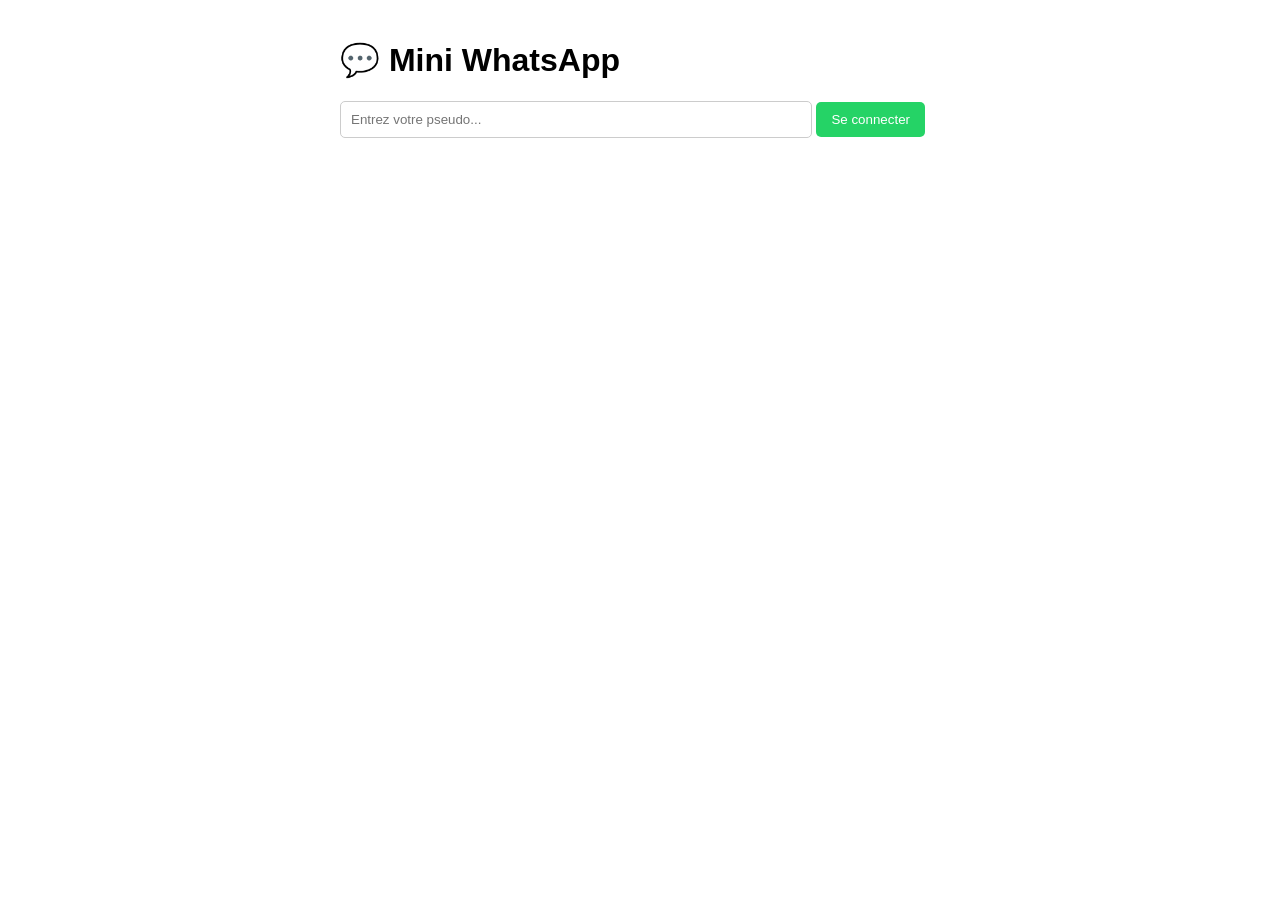
<file: index.html>
<!DOCTYPE html>
<html lang="fr">
<head>
    <meta charset="UTF-8">
    <title>Mini WhatsApp</title>
    <style>
        body { font-family: Arial, sans-serif; max-width: 600px; margin: auto; padding: 20px; }
        #chatbox { border: 1px solid #ccc; height: 300px; overflow-y: scroll; padding: 10px; margin-bottom: 10px; background: #ece5dd; }
        .message { margin-bottom: 5px; padding: 5px 10px; background: white; border-radius: 10px; display: inline-block; clear: both;}
        #interface-chat { display: none; }
        input[type="text"] { width: 75%; padding: 10px; border-radius: 5px; border: 1px solid #ccc; }
        button { padding: 10px 15px; border: none; background: #25D366; color: white; border-radius: 5px; cursor: pointer; }
    </style>
</head>
<body>

    <h1>💬 Mini WhatsApp</h1>

    <div id="login">
        <input type="text" id="username" placeholder="Entrez votre pseudo..." autocomplete="off"/>
        <button onclick="connect()">Se connecter</button>
    </div>

    <div id="interface-chat">
        <div id="chatbox"></div>
        <form onsubmit="sendMessage(event)">
            <input type="text" id="messageText" autocomplete="off" placeholder="Écrivez un message..."/>
            <button type="submit">Envoyer</button>
        </form>
    </div>

    <script>
        let ws;

        function connect() {
            const username = document.getElementById("username").value;
            if (!username) return alert("Veuillez entrer un pseudo.");

            // Connexion au backend FastAPI via WebSocket
            ws = new WebSocket(`ws://localhost:8000/ws/${username}`);
            
            // Que faire quand on reçoit un message du serveur ?
            ws.onmessage = function(event) {
                const chatbox = document.getElementById('chatbox');
                const messageDiv = document.createElement('div');
                messageDiv.className = "message";
                messageDiv.textContent = event.data;
                chatbox.appendChild(messageDiv);
                
                // Scroll automatique vers le bas
                chatbox.scrollTop = chatbox.scrollHeight;
            };

            // Cacher le login et afficher le chat
            document.getElementById("login").style.display = "none";
            document.getElementById("interface-chat").style.display = "block";
        }

        function sendMessage(event) {
            event.preventDefault(); // Empêche la page de se recharger
            const input = document.getElementById("messageText");
            if(input.value) {
                // Envoi du message au serveur
                ws.send(input.value);
                input.value = '';
            }
        }
    </script>
</body>
</html>
</file>
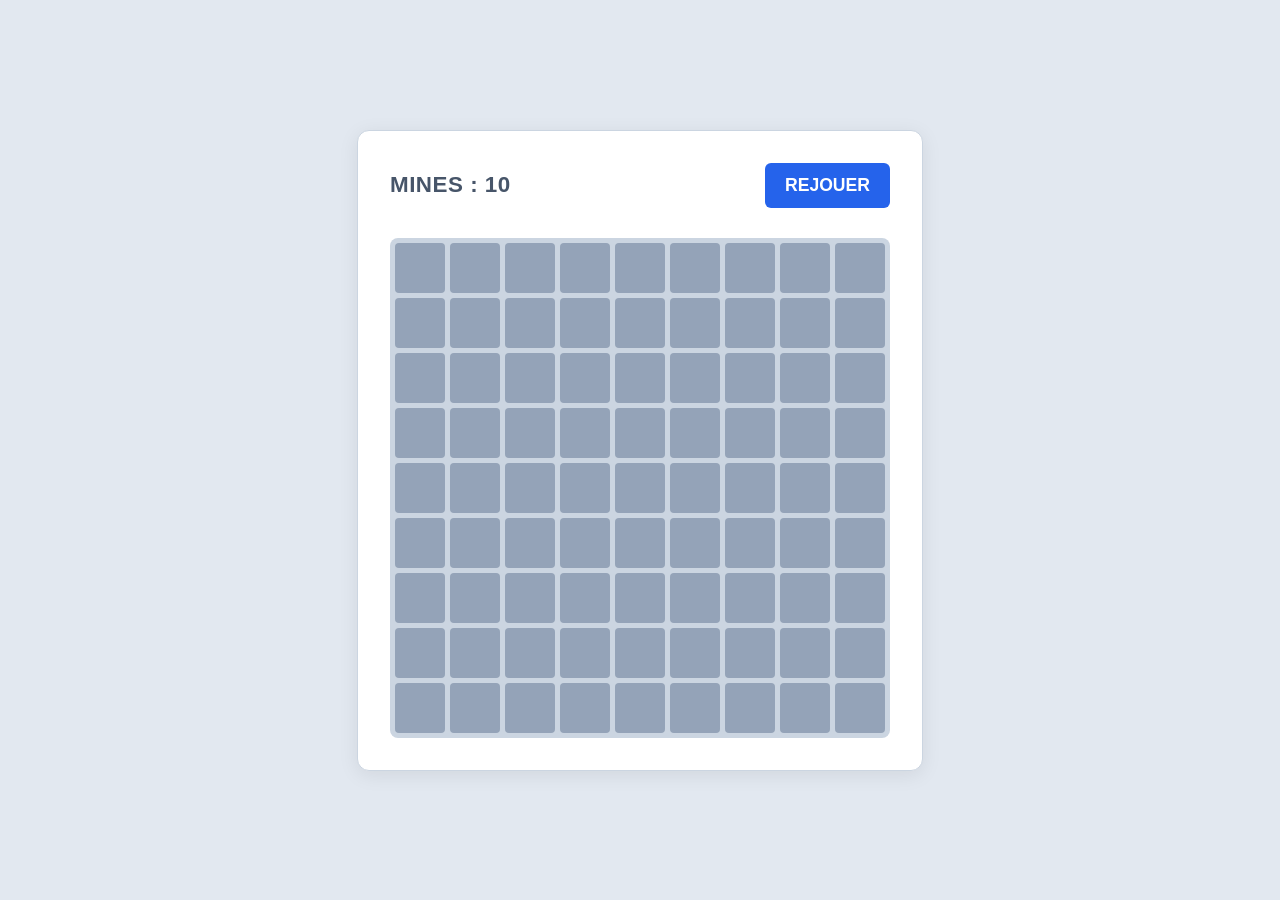
<file: demineur/demineur.html>
<!DOCTYPE html>
<html lang="fr">
<head>
    <meta charset="UTF-8">
    <title>Démineur</title>
    <link rel="stylesheet" href="demineur.css">
    <script src="demineur.js" defer></script>
</head>

<body>
    <div id="game-container">
        
        <div id="header">
            <div id="mines-count">MINES : <span id="compteur">10</span></div>
            <button id="reset-button">REJOUER</button>
        </div>

        <div id="grid"></div>
        
    </div>
    <div id="message-win">
        <h1>Vous avez gagné !</h1>
    </div>
    <div id="message-lose">
        <h1>Vous avez perdu !</h1>
    </div>
</body>
</html>
</file>
<file: demineur/demineur.css>
/* --- RESET GLOBAL --- */
* {
    box-sizing: border-box;
    margin: 0;
    padding: 0;
}

body {
    font-family: 'Segoe UI', Roboto, Helvetica, Arial, sans-serif;
    background-color: #e2e8f0; 
    display: flex;
    justify-content: center;
    align-items: center;
    min-height: 100vh;
    color: #1e293b; 
}

/* --- LE CONTENEUR DU JEU --- */
#game-container {
    /* Garde tous tes styles existants (background, padding, etc.) */
    background-color: #ffffff;
    padding: 32px;
    border-radius: 12px; 
    box-shadow: 0 4px 20px rgba(0, 0, 0, 0.08);
    border: 1px solid #cbd5e1; 
    
    /* AJOUTE CECI : Définit ce conteneur comme le point de repère */
    position: relative; 
}

/* --- L'EN-TÊTE --- */
#header {
    display: flex;
    justify-content: space-between;
    align-items: center;
    margin-bottom: 30px; /* Plus d'espace sous l'en-tête */
}

#mines-count {
    font-size: 1.4rem; /* Police agrandie (était à 1.2rem) */
    font-weight: 800; 
    color: #475569; 
    letter-spacing: 0.5px;
}

#reset-button {
    background-color: #2563eb; 
    color: #ffffff;
    border: none;
    padding: 12px 20px; /* Bouton un peu plus gros */
    font-size: 1.1rem; /* Texte du bouton agrandi */
    font-weight: 800;
    border-radius: 6px;
    cursor: pointer;
    transition: background-color 0.2s; 
}

#reset-button:hover {
    background-color: #1d4ed8; 
}

/* --- LA GRILLE --- */
#grid {
    display: grid;
    /* CASES AGRANDIES : on passe à 50px par case au lieu de 40px */
    grid-template-columns: repeat(9, 50px);
    grid-template-rows: repeat(9, 50px);
    gap: 5px; /* L'espace entre les cases suit proportionnellement */
    background-color: #cbd5e1; 
    padding: 5px;
    border-radius: 8px;
}

/* --- LES CASES --- */
.cell {
    background-color: #94a3b8; 
    border-radius: 4px;
    cursor: pointer;
    
    display: flex;
    justify-content: center;
    align-items: center;
    
    font-size: 1.5rem; /* Les chiffres à l'intérieur seront plus gros */
    font-weight: 800; 
    transition: background-color 0.1s;
}

.cell:hover {
    background-color: #64748b; 
}

/* --- ÉTAT : CASE RÉVÉLÉE --- */
.cell.revealed {
    background-color: #f8fafc; 
    cursor: default;
}

.cell.revealed:hover {
    background-color: #f8fafc; 
}

/* --- ÉTAT : MINE --- */
.cell.mine {
    background-color: #ef4444; 
    color: white;
}

/* --- ÉTAT : DRAPEAU --- */
.cell.flagged {
    background-color: #fbbf24; 
    color: white;
}

/* --- COULEURS DES CHIFFRES --- */
.cell[data-value="1"] { color: #2563eb; } 
.cell[data-value="2"] { color: #16a34a; } 
.cell[data-value="3"] { color: #dc2626; } 
.cell[data-value="4"] { color: #7e22ce; }


/* --- MESSAGES DE FIN DE JEU --- */
#message-win, #message-lose {
    /* REMPLACE 'fixed' par 'absolute' */
    position: absolute; 
    top: 50%;
    left: 50%;
    transform: translate(-50%, -50%);
    
    /* AJOUTE CECI : Pour être sûr que le message passe au-dessus de la grille */
    z-index: 10; 
    
    /* Garde le reste de tes styles (background, padding, bordures, ombres...) */
    background-color: rgba(255, 255, 255, 0.95);
    padding: 40px;
    border-radius: 12px;
    text-align: center;
    display: none;
}

/* Style spécifique pour la Victoire */
#message-win {
    border: 2px solid #16a34a; /* Rebord vert */
    box-shadow: 0 8px 30px rgba(22, 163, 74, 0.15); /* Ombre verte douce */
}

/* Style spécifique pour la Défaite */
#message-lose {
    border: 2px solid #ef4444; /* Rebord rouge */
    box-shadow: 0 8px 30px rgba(239, 68, 68, 0.15); /* Ombre rouge douce */
}

/* --- CLASSES POUR AFFICHER LE MESSAGE --- */
#message-win.show, #message-lose.show {
    display: block;
}
</file>
